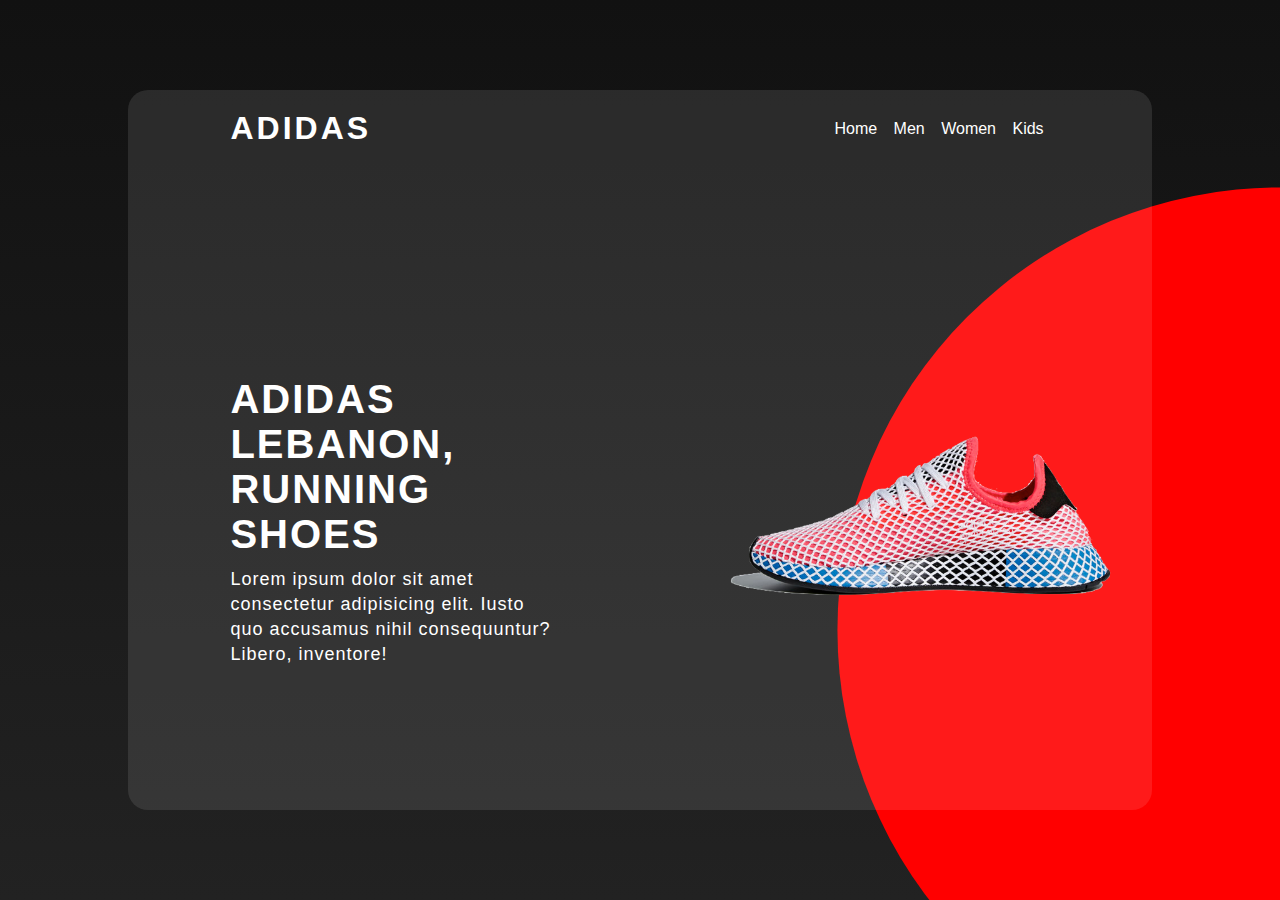
<file: Template2/index.html>
<!DOCTYPE html>
<html lang="en">
  <head>
    <meta charset="UTF-8" />
    <meta http-equiv="X-UA-Compatible" content="IE=edge" />
    <meta name="viewport" content="width=device-width, initial-scale=1.0" />
    <link rel="stylesheet" href="style.css" />
    <title>Adidas</title>
  </head>

  <body>
    <!-- container for whole page -->
    <div class="container">
      <!-- nav bar -->
      <nav>
        <!-- logo -->
        <a class="logo" href="#">Adidas</a>
        <ul>
          <li><a href="">Home</a></li>
          <li><a href="">Men</a></li>
          <li><a href="">Women</a></li>
          <li><a href="">Kids</a></li>
        </ul>
      </nav>
      <div class="content">
        <div class="text">
          <h2>Adidas Lebanon,<br />Running shoes</h2>
          <p>
            Lorem ipsum dolor sit amet consectetur adipisicing elit. Iusto quo
            accusamus nihil consequuntur? Libero, inventore!
          </p>
        </div>
        <div class="image">
          <img src="images/shoes.png" alt="shoes image" />
          
        </div>
      </div>
    </div>
  </body>
</html>
</file>
<file: Template2/style.css>
/* for whole website  */
* {
  padding: 0;
  margin: 0;
  font-family: sans-serif;
}

body {
  background: linear-gradient(#111, #222);
  height: 100vh;
  width: 100%;
  display: flex;
  justify-content: center;
  align-items: center;
}

/* to draw after body */
body::after {
  content: "";
  width: 100%;
  height: 100%;
  background-color: red;
  position: absolute;
  /* la nazel l circle ta7et l square */
  z-index: -1;
  /* to draw a circle , 70% to take a psecific place to go dwon */
  clip-path: circle(40% at right 70%);
}

.container {
  width: 80%;
  height: 80%;
  background-color: rgba(255, 255, 255, 0.1);
  border-radius: 20px;
  overflow: hidden;
}

.container nav {
  display: flex;
  justify-content: space-between;
  align-items: center;
  width: 80%;
  margin: auto;
  padding: 20px 0;
}

nav .logo {
  color: white;
  text-decoration: none;
  font-size: 32px;
  text-transform: uppercase;
  letter-spacing: 3px;
  font-weight: 700;
}

nav ul li {
  display: inline-block;
  margin: 0 6px;
}

nav ul li a {
  color: white;
  text-decoration: none;
  font-size: 500;
}

nav ul li a:hover {
  color: #e80202;
}

.content {
  display: flex;
  justify-content: space-between;
  align-items: center;
  /* when you give the content 100% height, it take place freely */
  height: 100%;
  width: 80%;
  margin: auto;
}

.content .text {
  color: #fff;
  width: 40%;
}
.content .text h2 {
  font-size: 40px;
  text-transform: uppercase;
  font-weight: 700;
  letter-spacing: 2px;
}

.content .text p {
  font-size: 18px;
  line-height: 25px;
  margin: 10px 0;
  letter-spacing: 1px;
}

.content .image {
  width: 40%;
}

.content .image img {
  width: 400px;
}

/* media queries */

@media (min-width: 950px) and (max-width: 1150px) {
  .content .image img {
    width: 330px;
  }
}

@media (max-width: 950px) {
  .content,
  nav {
    flex-direction: column;
    justify-content: center;
  }

  .content .image,
  .content .text {
    width: 80%;
  }
  body::after {
    clip-path: circle(50% at bottom);
  }
}

@media (min-width: 410px) and (max-width: 590px) {
  .content .text {
    width: 80%;
  }
  .content .image img {
    width: 200px;
    height: 100%;
  }
  .container {
    height: 100%;
  }
  body::after {
    clip-path: circle(30% at bottom);
  }
}
</file>
